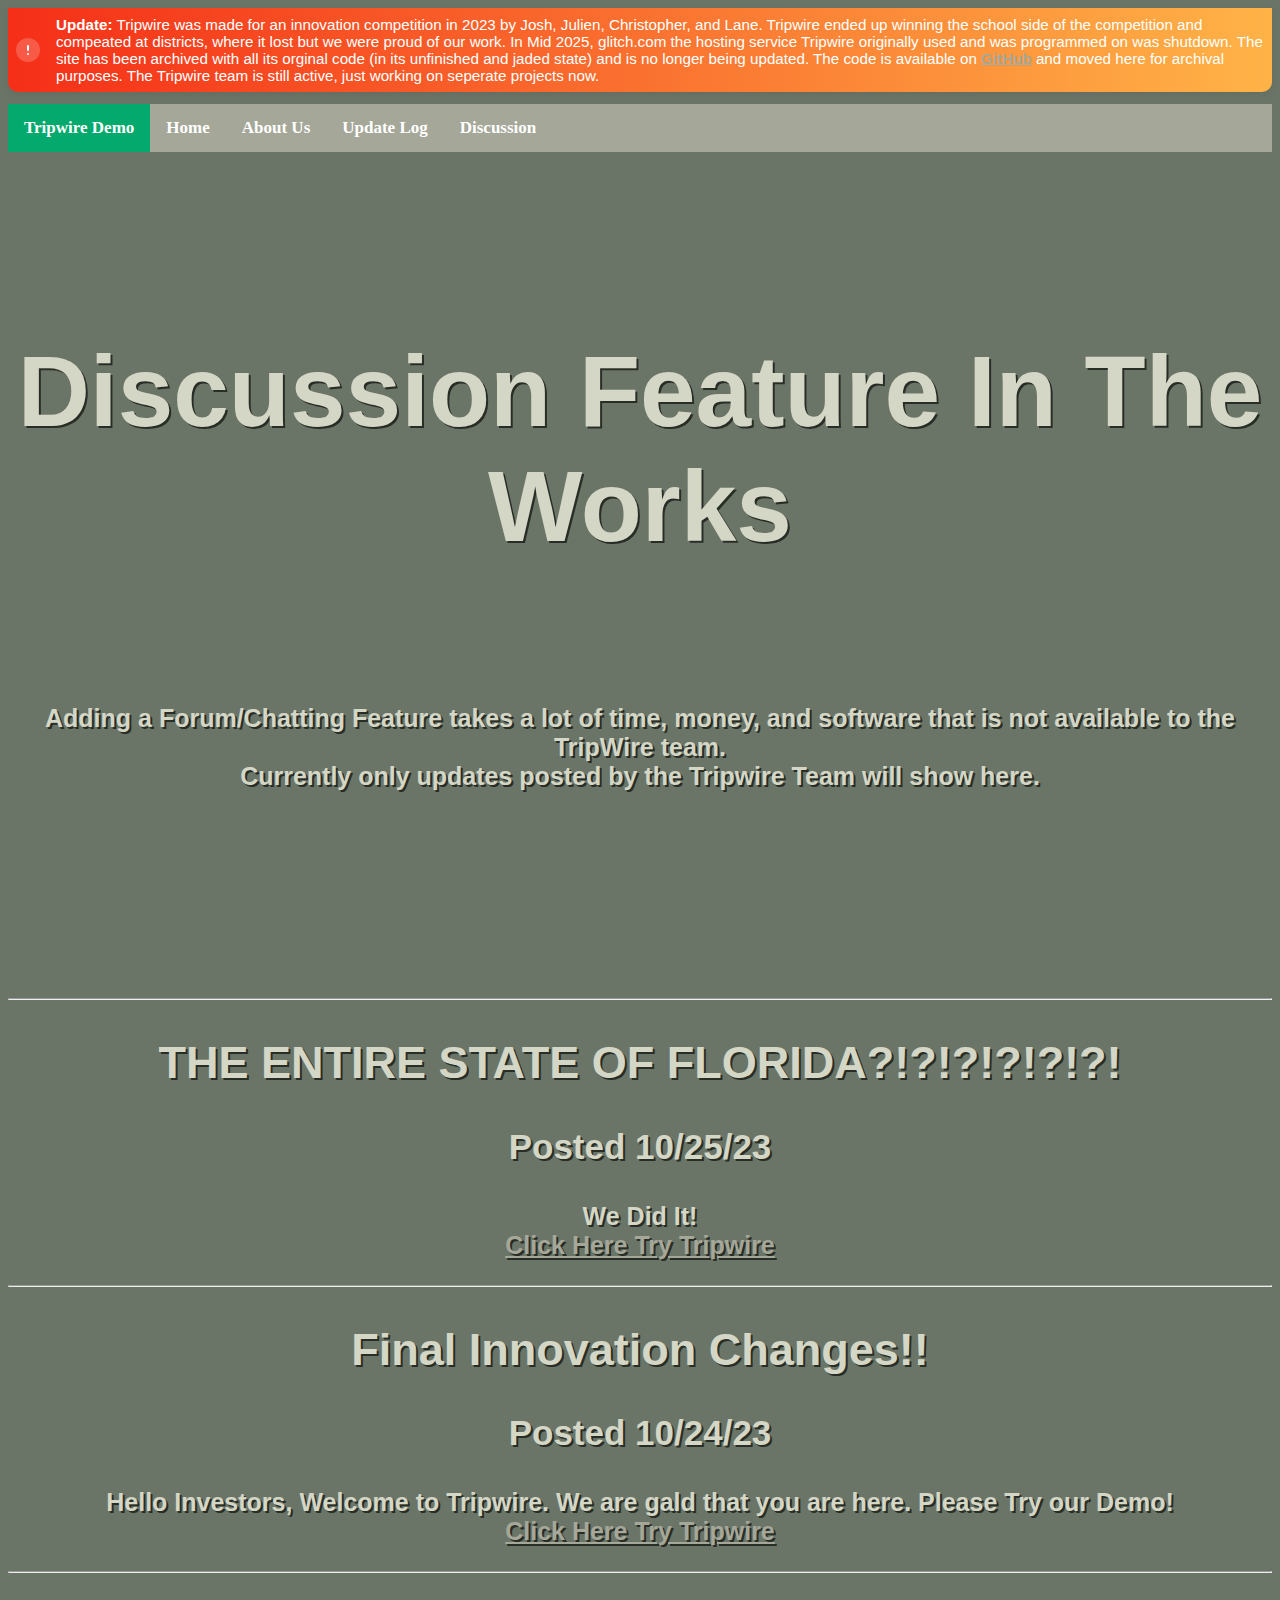
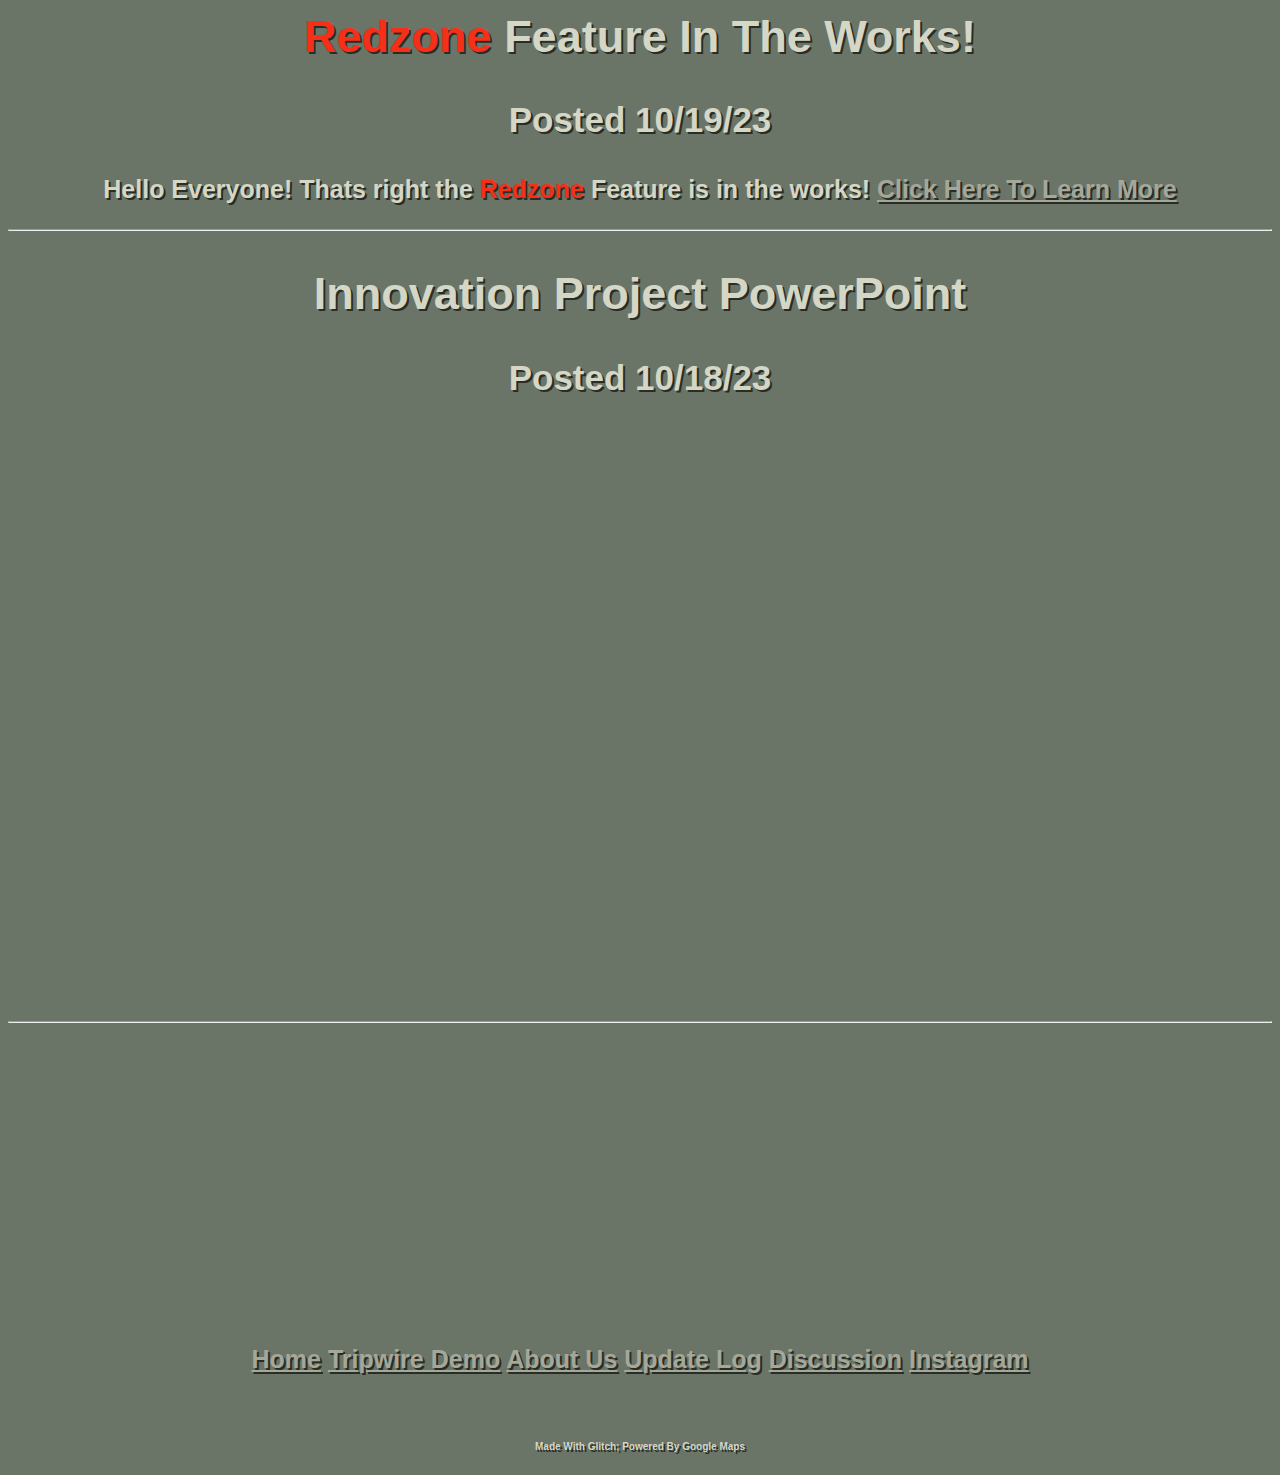
<file: discussion_page.html>
<!DOCTYPE html>
<html>
  <head>
    <div style="
      width: 100%;
      box-sizing: border-box;
      background: linear-gradient(90deg, #f52f18 0%, #ffb347 100%);
      color: #fff;
      padding: 8px 8px;
      font-family: 'Segoe UI', Arial, sans-serif;
      font-size: 0.95em;
      border-radius: 0 0 10px 10px;
      box-shadow: 0 2px 8px rgba(0,0,0,0.08);
      margin-bottom: 12px;
      display: flex;
      align-items: center;
      gap: 10px;
      overflow-x: auto;
      word-break: break-word;
    ">
      <svg height="24" width="24" style="flex-shrink:0;margin-right:6px;" viewBox="0 0 24 24" fill="none">
        <circle cx="12" cy="12" r="12" fill="#fff" opacity="0.2"/>
        <path d="M12 8v4M12 16h.01" stroke="#fff" stroke-width="2" stroke-linecap="round"/>
      </svg>
      <div>
        <strong>Update:</strong>
        <span>
          Tripwire was made for an innovation competition in 2023 by Josh, Julien, Christopher, and Lane. Tripwire ended up winning the school side of the competition and compeated at districts, where it lost but we were proud of our work.
          In Mid 2025, glitch.com the hosting service Tripwire originally used and was programmed on was shutdown. The site has been archived with all its orginal code (in its unfinished and jaded state) and is no longer being updated. The code is available on <a href="https://github.com/i-suck-at-most-stuff/tripwire-backup">GitHub</a> and moved here for archival purposes. The Tripwire team is still active, just working on seperate projects now.
        </span>
      </div>
    </div>
    <link
      rel="icon"
      href="https://cdn.glitch.global/fcf66f6a-28c7-42fd-93db-701424d419ad/title.png?v=1696469776976"
      type="image/icon type"
    />
    <title>Discussion - Tripwre</title>
    <div class="topnav">
      <a class="active" href="Tripwire.html">Tripwire Demo</a>
      <a href="index.html">Home</a>
      <a href="AboutUs.html">About Us</a>
      <a href="update.html">Update Log</a>
      <a href="discussion_page.html">Discussion</a>
    </div>
  </head>
  <body>
    <link rel="stylesheet" href="style.css" />
    <h1
      style="
        background-image: url('https://cdn.glitch.global/fcf66f6a-28c7-42fd-93db-701424d419ad/tuxpi.com.1698533120.jpg?v=1698533125809');
      "
    >
      <br />
      Discussion Feature In The Works
      <br />
      <br />
      <p>
        Adding a Forum/Chatting Feature takes a lot of time, money, and software
        that is not available to the TripWire team.<br />
        Currently only updates posted by the Tripwire Team will show here.
      </p>
      <br />
    </h1>

    <div class="funnybutton">
      <hr />
      <h2>THE ENTIRE STATE OF FLORIDA?!?!?!?!?!?!</h2>
      <h3>Posted 10/25/23</h3>
      <p>
        We Did It! <br />
        <a href="Tripwire.html">Click Here Try Tripwire</a>
      </p>

      <hr />
      <h2>Final Innovation Changes!!</h2>
      <h3>Posted 10/24/23</h3>
      <p>
        Hello Investors, Welcome to Tripwire. We are gald that you are here.
        Please Try our Demo!<br />
        <a href="Tripwire.html">Click Here Try Tripwire</a>
      </p>
      <hr />
      <h2><font color="#f52f18">Redzone </font> Feature In The Works!</h2>
      <h3>Posted 10/19/23</h3>
      <p>
        Hello Everyone! Thats right the
        <font color="#f52f18">Redzone </font> Feature is in the works!
        <a href="redzone.html">Click Here To Learn More</a>
      </p>
      <hr />
      <h2>Innovation Project PowerPoint</h2>
      <h3>Posted 10/18/23</h3>
      <div class="powerpoint">
        <iframe
          src="https://sjschools-my.sharepoint.com/personal/s514141_stjohns_k12_fl_us/_layouts/15/Doc.aspx?sourcedoc={6a04ab20-51e6-4e12-8d24-a4fd0e3cf75d}&amp;action=embedview&amp;wdAr=1.7777777777777777"
          width="952px"
          height="576px"
          frameborder="0"
          >This is an embedded
          <a target="_blank" href="https://office.com">Microsoft Office</a>
          presentation, powered by
          <a target="_blank" href="https://office.com/webapps">Office</a
          >.</iframe
        ><br />
      </div>
    </div>
    <hr />
    <h1
      style="
        background-image: url('https://cdn.glitch.global/fcf66f6a-28c7-42fd-93db-701424d419ad/tuxpi.com.1698535741.jpg?v=1698535753271');
      "
    >
      <br /><br />
      <p>
        <a href="index.html">Home</a> <a href="Tripwire.html">Tripwire Demo</a>
        <a href="AboutUs.html">About Us</a>
        <a href="update.html">Update Log</a>
        <a href="discussion_page.html">Discussion</a>
        <a href="https://www.instagram.com/teamtripwire/">Instagram</a>
      </p>
    </h1>
    <h6>Made With Glitch; Powered By Google Maps</h6>
  </body>
</html>
</file>
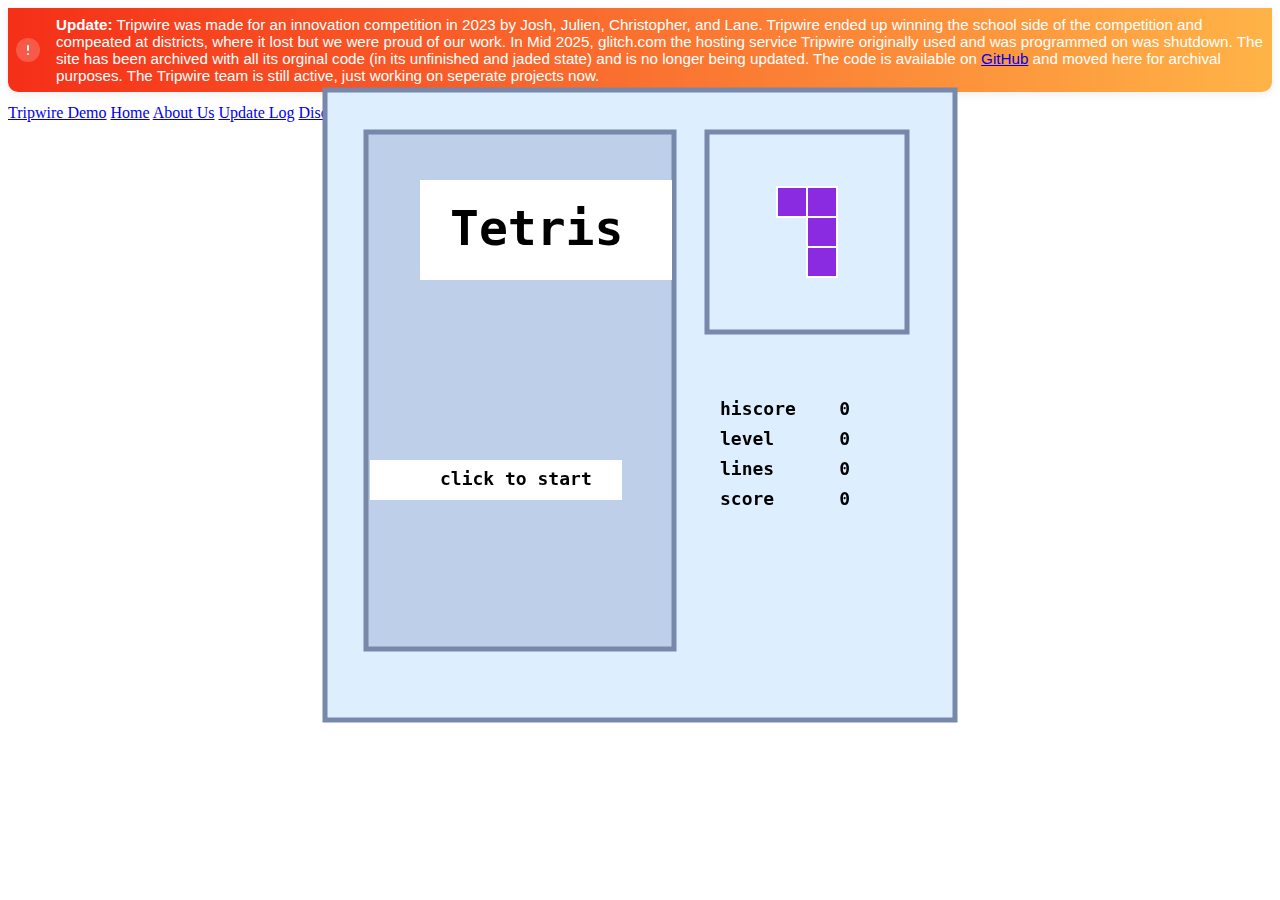
<file: tetris.html>
<!DOCTYPE html>
<link
  rel="icon"
  href="https://cdn.glitch.global/fcf66f6a-28c7-42fd-93db-701424d419ad/title.png?v=1696469776976"
  type="image/icon type"
/>
<html lang="en">
  <head>
    <div style="
      width: 100%;
      box-sizing: border-box;
      background: linear-gradient(90deg, #f52f18 0%, #ffb347 100%);
      color: #fff;
      padding: 8px 8px;
      font-family: 'Segoe UI', Arial, sans-serif;
      font-size: 0.95em;
      border-radius: 0 0 10px 10px;
      box-shadow: 0 2px 8px rgba(0,0,0,0.08);
      margin-bottom: 12px;
      display: flex;
      align-items: center;
      gap: 10px;
      overflow-x: auto;
      word-break: break-word;
    ">
      <svg height="24" width="24" style="flex-shrink:0;margin-right:6px;" viewBox="0 0 24 24" fill="none">
        <circle cx="12" cy="12" r="12" fill="#fff" opacity="0.2"/>
        <path d="M12 8v4M12 16h.01" stroke="#fff" stroke-width="2" stroke-linecap="round"/>
      </svg>
      <div>
        <strong>Update:</strong>
        <span>
          Tripwire was made for an innovation competition in 2023 by Josh, Julien, Christopher, and Lane. Tripwire ended up winning the school side of the competition and compeated at districts, where it lost but we were proud of our work.
          In Mid 2025, glitch.com the hosting service Tripwire originally used and was programmed on was shutdown. The site has been archived with all its orginal code (in its unfinished and jaded state) and is no longer being updated. The code is available on <a href="https://github.com/i-suck-at-most-stuff/tripwire-backup">GitHub</a> and moved here for archival purposes. The Tripwire team is still active, just working on seperate projects now.
        </span>
      </div>
    </div>
    <title>Tetris - Tripwire</title>
    <link
      rel="icon"
      href="https://cdn.glitch.global/fcf66f6a-28c7-42fd-93db-701424d419ad/title.png?v=1696469776976"
      type="image/icon type"
    />
    <div class="topnav">
      <a class="active" href="Tripwire.html">Tripwire Demo</a>
      <a href="index.html">Home</a>
      <a href="AboutUs.html">About Us</a>
      <a href="update.html">Update Log</a>
      <a href="discussion_page.html">Discussion</a>
    </div>
    <meta charset="UTF-8" />
    <style>
      canvas {
        position: absolute;
        top: 45%;
        left: 50%;
        width: 640px;
        height: 640px;
        margin: -320px 0 0 -320px;
      }
    </style>
  </head>

  <body>
    
    <canvas></canvas>
    <script>
      "use strict";
      var canvas = document.querySelector("canvas");
      canvas.width = 640;
      canvas.height = 640;

      var g = canvas.getContext("2d");

      var right = { x: 1, y: 0 };
      var down = { x: 0, y: 1 };
      var left = { x: -1, y: 0 };

      var EMPTY = -1;
      var BORDER = -2;

      var fallingShape;
      var nextShape;
      var dim = 640;
      var nRows = 18;
      var nCols = 12;
      var blockSize = 30;
      var topMargin = 50;
      var leftMargin = 20;
      var scoreX = 400;
      var scoreY = 330;
      var titleX = 130;
      var titleY = 160;
      var clickX = 120;
      var clickY = 400;
      var previewCenterX = 467;
      var previewCenterY = 97;
      var mainFont = "bold 48px monospace";
      var smallFont = "bold 18px monospace";
      var colors = [
        "green",
        "red",
        "blue",
        "purple",
        "orange",
        "blueviolet",
        "magenta",
      ];
      var gridRect = { x: 46, y: 47, w: 308, h: 517 };
      var previewRect = { x: 387, y: 47, w: 200, h: 200 };
      var titleRect = { x: 100, y: 95, w: 252, h: 100 };
      var clickRect = { x: 50, y: 375, w: 252, h: 40 };
      var outerRect = { x: 5, y: 5, w: 630, h: 630 };
      var squareBorder = "white";
      var titlebgColor = "white";
      var textColor = "black";
      var bgColor = "#DDEEFF";
      var gridColor = "#BECFEA";
      var gridBorderColor = "#7788AA";
      var largeStroke = 5;
      var smallStroke = 2;

      // position of falling shape
      var fallingShapeRow;
      var fallingShapeCol;

      var keyDown = false;
      var fastDown = false;

      var grid = [];
      var scoreboard = new Scoreboard();

      addEventListener("keydown", function (event) {
        if (!keyDown) {
          keyDown = true;

          if (scoreboard.isGameOver()) return;

          switch (event.key) {
            case "w":
            case "ArrowUp":
              if (canRotate(fallingShape)) rotate(fallingShape);
              break;

            case "a":
            case "ArrowLeft":
              if (canMove(fallingShape, left)) move(left);
              break;

            case "d":
            case "ArrowRight":
              if (canMove(fallingShape, right)) move(right);
              break;

            case "s":
            case "ArrowDown":
              if (!fastDown) {
                fastDown = true;
                while (canMove(fallingShape, down)) {
                  move(down);
                  draw();
                }
                shapeHasLanded();
              }
          }
          draw();
        }
      });

      addEventListener("click", function () {
        startNewGame();
      });

      addEventListener("keyup", function () {
        keyDown = false;
        fastDown = false;
      });

      function canRotate(s) {
        if (s === Shapes.Square) return false;

        var pos = new Array(4);
        for (var i = 0; i < pos.length; i++) {
          pos[i] = s.pos[i].slice();
        }

        pos.forEach(function (row) {
          var tmp = row[0];
          row[0] = row[1];
          row[1] = -tmp;
        });

        return pos.every(function (p) {
          var newCol = fallingShapeCol + p[0];
          var newRow = fallingShapeRow + p[1];
          return grid[newRow][newCol] === EMPTY;
        });
      }

      function rotate(s) {
        if (s === Shapes.Square) return;

        s.pos.forEach(function (row) {
          var tmp = row[0];
          row[0] = row[1];
          row[1] = -tmp;
        });
      }

      function move(dir) {
        fallingShapeRow += dir.y;
        fallingShapeCol += dir.x;
      }

      function canMove(s, dir) {
        return s.pos.every(function (p) {
          var newCol = fallingShapeCol + dir.x + p[0];
          var newRow = fallingShapeRow + dir.y + p[1];
          return grid[newRow][newCol] === EMPTY;
        });
      }

      function shapeHasLanded() {
        addShape(fallingShape);
        if (fallingShapeRow < 2) {
          scoreboard.setGameOver();
          scoreboard.setTopscore();
        } else {
          scoreboard.addLines(removeLines());
        }
        selectShape();
      }

      function removeLines() {
        var count = 0;
        for (var r = 0; r < nRows - 1; r++) {
          for (var c = 1; c < nCols - 1; c++) {
            if (grid[r][c] === EMPTY) break;
            if (c === nCols - 2) {
              count++;
              removeLine(r);
            }
          }
        }
        return count;
      }

      function removeLine(line) {
        for (var c = 0; c < nCols; c++) grid[line][c] = EMPTY;

        for (var c = 0; c < nCols; c++) {
          for (var r = line; r > 0; r--) grid[r][c] = grid[r - 1][c];
        }
      }

      function addShape(s) {
        s.pos.forEach(function (p) {
          grid[fallingShapeRow + p[1]][fallingShapeCol + p[0]] = s.ordinal;
        });
      }

      function Shape(shape, o) {
        this.shape = shape;
        this.pos = this.reset();
        this.ordinal = o;
      }

      var Shapes = {
        ZShape: [
          [0, -1],
          [0, 0],
          [-1, 0],
          [-1, 1],
        ],
        SShape: [
          [0, -1],
          [0, 0],
          [1, 0],
          [1, 1],
        ],
        IShape: [
          [0, -1],
          [0, 0],
          [0, 1],
          [0, 2],
        ],
        TShape: [
          [-1, 0],
          [0, 0],
          [1, 0],
          [0, 1],
        ],
        Square: [
          [0, 0],
          [1, 0],
          [0, 1],
          [1, 1],
        ],
        LShape: [
          [-1, -1],
          [0, -1],
          [0, 0],
          [0, 1],
        ],
        JShape: [
          [1, -1],
          [0, -1],
          [0, 0],
          [0, 1],
        ],
      };

      function getRandomShape() {
        var keys = Object.keys(Shapes);
        var ord = Math.floor(Math.random() * keys.length);
        var shape = Shapes[keys[ord]];
        return new Shape(shape, ord);
      }

      Shape.prototype.reset = function () {
        this.pos = new Array(4);
        for (var i = 0; i < this.pos.length; i++) {
          this.pos[i] = this.shape[i].slice();
        }
        return this.pos;
      };

      function selectShape() {
        fallingShapeRow = 1;
        fallingShapeCol = 5;
        fallingShape = nextShape;
        nextShape = getRandomShape();
        if (fallingShape != null) {
          fallingShape.reset();
        }
      }

      function Scoreboard() {
        this.MAXLEVEL = 9;

        var level = 0;
        var lines = 0;
        var score = 0;
        var topscore = 0;
        var gameOver = true;

        this.reset = function () {
          this.setTopscore();
          level = lines = score = 0;
          gameOver = false;
        };

        this.setGameOver = function () {
          gameOver = true;
        };

        this.isGameOver = function () {
          return gameOver;
        };

        this.setTopscore = function () {
          if (score > topscore) {
            topscore = score;
          }
        };

        this.getTopscore = function () {
          return topscore;
        };

        this.getSpeed = function () {
          switch (level) {
            case 0:
              return 700;
            case 1:
              return 600;
            case 2:
              return 500;
            case 3:
              return 400;
            case 4:
              return 350;
            case 5:
              return 300;
            case 6:
              return 250;
            case 7:
              return 200;
            case 8:
              return 150;
            case 9:
              return 100;
            default:
              return 100;
          }
        };

        this.addScore = function (sc) {
          score += sc;
        };

        this.addLines = function (line) {
          switch (line) {
            case 1:
              this.addScore(10);
              break;
            case 2:
              this.addScore(20);
              break;
            case 3:
              this.addScore(30);
              break;
            case 4:
              this.addScore(40);
              break;
            default:
              return;
          }

          lines += line;
          if (lines > 10) {
            this.addLevel();
          }
        };

        this.addLevel = function () {
          lines %= 10;
          if (level < this.MAXLEVEL) {
            level++;
          }
        };

        this.getLevel = function () {
          return level;
        };

        this.getLines = function () {
          return lines;
        };

        this.getScore = function () {
          return score;
        };
      }

      function draw() {
        g.clearRect(0, 0, canvas.width, canvas.height);

        drawUI();

        if (scoreboard.isGameOver()) {
          drawStartScreen();
        } else {
          drawFallingShape();
        }
      }

      function drawStartScreen() {
        g.font = mainFont;

        fillRect(titleRect, titlebgColor);
        fillRect(clickRect, titlebgColor);

        g.fillStyle = textColor;
        g.fillText("Tetris", titleX, titleY);

        g.font = smallFont;
        g.fillText("click to start", clickX, clickY);
      }

      function fillRect(r, color) {
        g.fillStyle = color;
        g.fillRect(r.x, r.y, r.w, r.h);
      }

      function drawRect(r, color) {
        g.strokeStyle = color;
        g.strokeRect(r.x, r.y, r.w, r.h);
      }

      function drawSquare(colorIndex, r, c) {
        var bs = blockSize;
        g.fillStyle = colors[colorIndex];
        g.fillRect(leftMargin + c * bs, topMargin + r * bs, bs, bs);

        g.lineWidth = smallStroke;
        g.strokeStyle = squareBorder;
        g.strokeRect(leftMargin + c * bs, topMargin + r * bs, bs, bs);
      }

      function drawUI() {
        // background
        fillRect(outerRect, bgColor);
        fillRect(gridRect, gridColor);

        // the blocks dropped in the grid
        for (var r = 0; r < nRows; r++) {
          for (var c = 0; c < nCols; c++) {
            var idx = grid[r][c];
            if (idx > EMPTY) drawSquare(idx, r, c);
          }
        }

        // the borders of grid and preview panel
        g.lineWidth = largeStroke;
        drawRect(gridRect, gridBorderColor);
        drawRect(previewRect, gridBorderColor);
        drawRect(outerRect, gridBorderColor);

        // scoreboard
        g.fillStyle = textColor;
        g.font = smallFont;
        g.fillText("hiscore    " + scoreboard.getTopscore(), scoreX, scoreY);
        g.fillText("level      " + scoreboard.getLevel(), scoreX, scoreY + 30);
        g.fillText("lines      " + scoreboard.getLines(), scoreX, scoreY + 60);
        g.fillText("score      " + scoreboard.getScore(), scoreX, scoreY + 90);

        // preview
        var minX = 5,
          minY = 5,
          maxX = 0,
          maxY = 0;
        nextShape.pos.forEach(function (p) {
          minX = Math.min(minX, p[0]);
          minY = Math.min(minY, p[1]);
          maxX = Math.max(maxX, p[0]);
          maxY = Math.max(maxY, p[1]);
        });
        var cx = previewCenterX - ((minX + maxX + 1) / 2.0) * blockSize;
        var cy = previewCenterY - ((minY + maxY + 1) / 2.0) * blockSize;

        g.translate(cx, cy);
        nextShape.shape.forEach(function (p) {
          drawSquare(nextShape.ordinal, p[1], p[0]);
        });
        g.translate(-cx, -cy);
      }

      function drawFallingShape() {
        var idx = fallingShape.ordinal;
        fallingShape.pos.forEach(function (p) {
          drawSquare(idx, fallingShapeRow + p[1], fallingShapeCol + p[0]);
        });
      }

      function animate(lastFrameTime) {
        var requestId = requestAnimationFrame(function () {
          animate(lastFrameTime);
        });

        var time = new Date().getTime();
        var delay = scoreboard.getSpeed();

        if (lastFrameTime + delay < time) {
          if (!scoreboard.isGameOver()) {
            if (canMove(fallingShape, down)) {
              move(down);
            } else {
              shapeHasLanded();
            }
            draw();
            lastFrameTime = time;
          } else {
            cancelAnimationFrame(requestId);
          }
        }
      }

      function startNewGame() {
        initGrid();
        selectShape();
        scoreboard.reset();
        animate(-1);
      }

      function initGrid() {
        function fill(arr, value) {
          for (var i = 0; i < arr.length; i++) {
            arr[i] = value;
          }
        }
        for (var r = 0; r < nRows; r++) {
          grid[r] = new Array(nCols);
          fill(grid[r], EMPTY);
          for (var c = 0; c < nCols; c++) {
            if (c === 0 || c === nCols - 1 || r === nRows - 1)
              grid[r][c] = BORDER;
          }
        }
      }

      function init() {
        initGrid();
        selectShape();
        draw();
      }

      init();
    </script>
  </body>
</html>
</file>
<file: style.css>
head {
  background-image: url("https://cdn.glitch.global/fcf66f6a-28c7-42fd-93db-701424d419ad/Screenshot%20(23).png?v=1696514913734");
  background-repeat: no-repeat;
  background-attachment: fixed;
  background-size: 100% 100%;
}

body {
  background: #6b7567;
}
a {
  font-weight: bold;
  color: #a5a799;
}
p {
  font-family: sans-serif;
  font-size: 25px;
  font-weight: bold;
  color: #d4d6c6;
  text-shadow: 2px 2px #282d26;
}
h1 {
  text-align: center;
  font-family: sans-serif;
  font-size: 100px;
  font-weight: bold;
  color: #d4d6c6;
  text-shadow: 2px 2px #282d26;
}
h2 {
  font-family: sans-serif;
  font-size: 45px;
  font-weight: bold;
  color: #d4d6c6;
  text-shadow: 2px 2px #282d26;
}
h3 {
  font-family: sans-serif;
  font-size: 35px;
  font-weight: bold;
  color: #d4d6c6;
  text-shadow: 2px 2px #282d26;
}
h6 {
  text-align: center;
  font-family: sans-serif;
  font-size: 10px;
  font-weight: bold;
  color: #d4d6c6;
  text-shadow: 2px 2px #282d26;
}

h4 {
  text-align: center;
  font-family: sans-serif;
  font-size: 1px;
  font-weight: bold;
  color: #d4d6c6;
  text-shadow: 2px 2px #282d26;
}
br {
  font-size: 20px;
}
table {
  margin-left: auto;
  margin-right: auto;
  text-align: center;
  font-family: sans-serif;
  font-size: 25px;
  font-weight: bold;
  color: #d4d6c6;
  text-shadow: 2px 2px #282d26;
}
.google-map {
  padding-bottom: 50%;
  position: relative;
}

.google-map iframe {
  height: 250%;
  width: 100%;
  left: 0;
  top: 0;
  position: absolute;
}
/* Add a black background color to the top navigation */
.topnav {
  background-color: #a5a799;
  overflow: hidden;
}

/* Style the links inside the navigation bar */
.topnav a {
  float: left;
  text-align: center;
  padding: 14px 16px;
  text-decoration: none;
  font-size: 17px;
  color: white;
}

/* Change the color of links on hover */
.topnav a:hover {
  background-color: #dddddd;
  color: black;
}

/* Add a color to the active/current link */
.topnav a.active {
  background-color: #04aa6d;
  color: white;
}
/* Green */
.success {
  border-color: #04aa6d;

  border: 2px solid black;
  border-radius: 5px;

  padding: 14px 28px;
  font-size: 40px;
  cursor: pointer;
}

.success:hover {
  background-color: #04aa6d;
  color: black;
}
.notification {
  color: white;
  text-decoration: none;
  padding: 15px 26px;
  position: relative;
  display: inline-block;
  border-radius: 2px;
}

.notification:hover {
  background: red;
}

.notification .badge {
  position: absolute;
  top: -10px;
  right: -10px;
  padding: 5px 10px;
  border-radius: 50%;
  background: red;
  color: white;
}
.funnybutton {
  text-align: center;
}
.floatleft {
  float: left;
}
.floatright {
  float: right;
}
.center {
  display: block;
  margin-left: auto;
  margin-right: auto;
  width: 50%;
}

.powerpoint {
  text-align: center;
}
</file>
